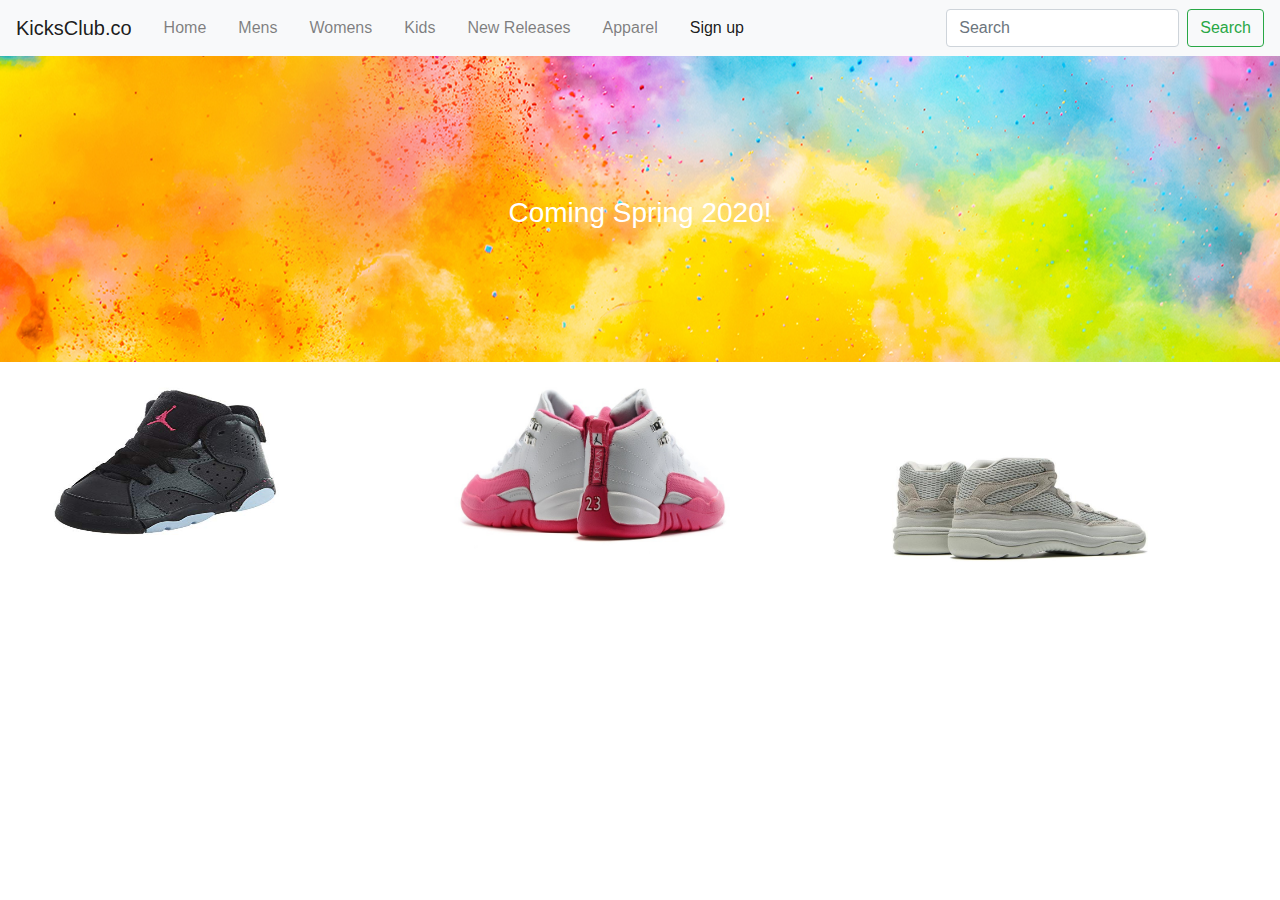
<file: coming-soon.html>
<!DOCTYPE html>
<html lang="en" dir="ltr">
<head>

  <meta charset="utf-8">
  <title>KICKS CLUB</title>
  <link rel="stylesheet" href="https://stackpath.bootstrapcdn.com/bootstrap/4.3.1/css/bootstrap.min.css" integrity="sha384-ggOyR0iXCbMQv3Xipma34MD+dH/1fQ784/j6cY/iJTQUOhcWr7x9JvoRxT2MZw1T" crossorigin="anonymous">
  <link rel="stylesheet" href="css/style.css">

</head>

<body>
  <nav class="navbar navbar-expand-lg navbar-light bg-light">
    <a class="navbar-brand" href="index.html">KicksClub.co</a>
    <button class="navbar-toggler" type="button" data-toggle="collapse" data-target="#navbarText" aria-controls="navbarText" aria-expanded="false" aria-label="Toggle navigation">
      <span class="navbar-toggler-icon"></span>
    </button>

    <ul class="navbar-nav bd-navbar-nav flex-row mr-auto">
      <li class="nav-item mx-2">
        <a class="nav-link " href="index.html">Home</a>
      </li>
      <li class="nav-item mx-2">
        <a class="nav-link" href="#">Mens</a>
      </li>
      <li class="nav-item">
        <a class="nav-link mx-2" href="#">Womens</a>
      </li>
      <li class="nav-item">
        <a class="nav-link mx-2" href="coming-soon.html">Kids</a>
      </li>
      <li class="nav-item">
        <a class="nav-link mx-2" href="#">New Releases</a>
      </li>
      <li class="nav-item">
        <a class="nav-link mx-2" href="#">Apparel</a>
      </li>
      <li class="nav-item">
        <a class="nav-link active mx-2" href="signup.html">Sign up</a>
      </li>
    </ul>
    <form class="form-inline my-2 my-lg-0">
      <input class="form-control mr-sm-2" type="search" placeholder="Search" aria-label="Search">
      <button class="btn btn-outline-success my-2 my-sm-0" type="submit">Search</button>
    </form>
  </nav>

  <header>
    <div class="container-fluid">
      <div class="row">
        <div class="col text-center">
          <h3 class="text-white">Coming Spring 2020!</h3>
          <br>
        </div>
      </div>
    </div>
  </header>
  <div class="bg-white">

    <div class="container-fluid">
      <div class="row">
        <div class="col-4">
          <img width=300px height=200px src="img/baby1.jpg" alt="Af1">
        </div>

        <div class="col-4">
          <img width=300px height=200px src="img/kids.jpg" alt="Af1">
        </div>

        <div class="col-4">
          <img width=300px height=200px src="img/yeezykids.jpg" alt="Af1">
        </div>
      </div>
    </div>

  </div>










  <script src="https://code.jquery.com/jquery-3.2.1.slim.min.js" integrity="sha384-KJ3o2DKtIkvYIK3UENzmM7KCkRr/rE9/Qpg6aAZGJwFDMVNA/GpGFF93hXpG5KkN" crossorigin="anonymous"></script>
  <script src="https://cdnjs.cloudflare.com/ajax/libs/popper.js/1.12.9/umd/popper.min.js" integrity="sha384-ApNbgh9B+Y1QKtv3Rn7W3mgPxhU9K/ScQsAP7hUibX39j7fakFPskvXusvfa0b4Q" crossorigin="anonymous"></script>
  <script src="https://maxcdn.bootstrapcdn.com/bootstrap/4.0.0/js/bootstrap.min.js" integrity="sha384-JZR6Spejh4U02d8jOt6vLEHfe/JQGiRRSQQxSfFWpi1MquVdAyjUar5+76PVCmYl" crossorigin="anonymous"></script>
</body>
</html>
</file>
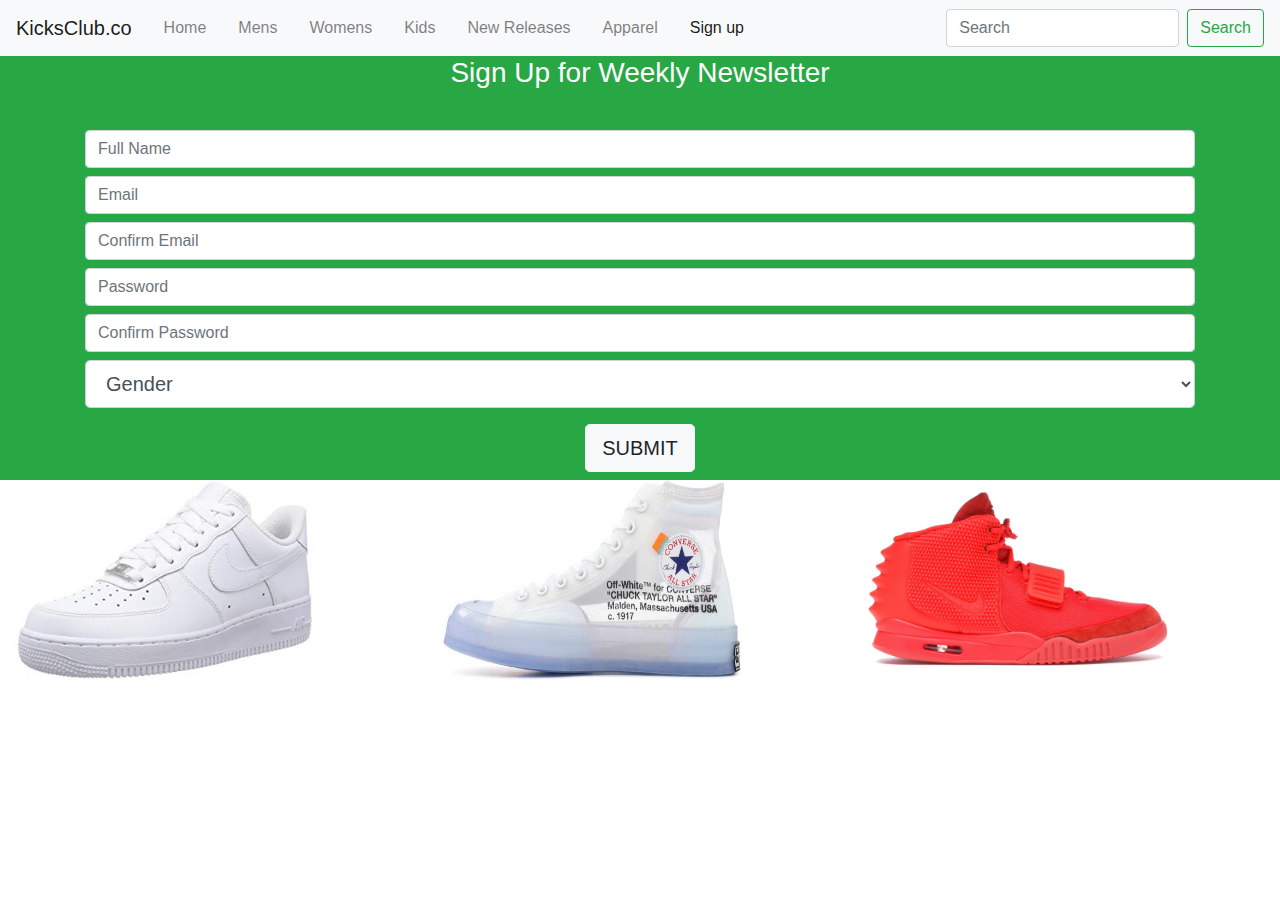
<file: signup.html>
<!DOCTYPE html>
<html lang="en" dir="ltr">
<head>

  <meta charset="utf-8">
  <title>KICKS CLUB</title>
  <link rel="stylesheet" href="https://stackpath.bootstrapcdn.com/bootstrap/4.3.1/css/bootstrap.min.css" integrity="sha384-ggOyR0iXCbMQv3Xipma34MD+dH/1fQ784/j6cY/iJTQUOhcWr7x9JvoRxT2MZw1T" crossorigin="anonymous">

</head>

<body>
  <nav class="navbar navbar-expand-lg navbar-light bg-light">
    <a class="navbar-brand" href="index.html">KicksClub.co</a>
    <button class="navbar-toggler" type="button" data-toggle="collapse" data-target="#navbarText" aria-controls="navbarText" aria-expanded="false" aria-label="Toggle navigation">
      <span class="navbar-toggler-icon"></span>
    </button>

    <ul class="navbar-nav bd-navbar-nav flex-row mr-auto">
      <li class="nav-item mx-2">
        <a class="nav-link " href="index.html">Home</a>
      </li>
      <li class="nav-item mx-2">
        <a class="nav-link" href="#">Mens</a>
      </li>
      <li class="nav-item">
        <a class="nav-link mx-2" href="#">Womens</a>
      </li>
      <li class="nav-item">
        <a class="nav-link mx-2" href="coming-soon.html">Kids</a>
      </li>
      <li class="nav-item">
        <a class="nav-link mx-2" href="#">New Releases</a>
      </li>
      <li class="nav-item">
        <a class="nav-link mx-2" href="#">Apparel</a>
      </li>
      <li class="nav-item">
        <a class="nav-link active mx-2" href="signup.html">Sign up</a>
      </li>
    </ul>
    <form class="form-inline my-2 my-lg-0">
      <input class="form-control mr-sm-2" type="search" placeholder="Search" aria-label="Search">
      <button class="btn btn-outline-success my-2 my-sm-0" type="submit">Search</button>
    </form>
  </nav>
  <div class="bg-success">
    <div class="container-fluid">
      <div class="container">
        <div class="row align-items-center justify-content-around">

          <div class="col-12"><center><h3 class="text-white">Sign Up for Weekly Newsletter</h3>
            <br>
            <input class="form-control my-2" type="text" placeholder="Full Name">
            <input class="form-control my-2" type="text" placeholder="Email">
            <input class="form-control my-2" type="text" placeholder="Confirm Email">
            <input class="form-control my-2" type="text" placeholder="Password">
            <input class="form-control my-2" type="text" placeholder="Confirm Password">
            <select class="form-control form-control-lg my-2">
              <option>Gender</option>
              <option>Male</option>
              <option>Female</option>
            </select>
            <a class="btn btn-light btn-lg my-2" href="#" role="button">SUBMIT</a>

          </center>
          </div>
        </div>
      </div>
    </div>

  </div>
  <div class="bg-white">

    <div class="container-fluid">
      <div class="row">
        <div class="col-4">
          <img width=300px height=200px src="img/Af1.jpg" alt="Af1">
        </div>

        <div class="col-4">
          <img width=300px height=200px src="img/offwhite.jpg" alt="Af1">
        </div>

        <div class="col-4">
          <img width=300px height=200px src="img/Yeezy.jpg" alt="Af1">
        </div>
      </div>
    </div>

  </div>












  <script src="https://code.jquery.com/jquery-3.2.1.slim.min.js" integrity="sha384-KJ3o2DKtIkvYIK3UENzmM7KCkRr/rE9/Qpg6aAZGJwFDMVNA/GpGFF93hXpG5KkN" crossorigin="anonymous"></script>
  <script src="https://cdnjs.cloudflare.com/ajax/libs/popper.js/1.12.9/umd/popper.min.js" integrity="sha384-ApNbgh9B+Y1QKtv3Rn7W3mgPxhU9K/ScQsAP7hUibX39j7fakFPskvXusvfa0b4Q" crossorigin="anonymous"></script>
  <script src="https://maxcdn.bootstrapcdn.com/bootstrap/4.0.0/js/bootstrap.min.js" integrity="sha384-JZR6Spejh4U02d8jOt6vLEHfe/JQGiRRSQQxSfFWpi1MquVdAyjUar5+76PVCmYl" crossorigin="anonymous"></script>
</body>
</html>
</file>
<file: css/style.css>
header {
  padding: 140px 0px 100px;
  background-image: url("../img/bg.jpg");
  background-position: center center;
  background-repeat: no-repeat;
}
</file>
